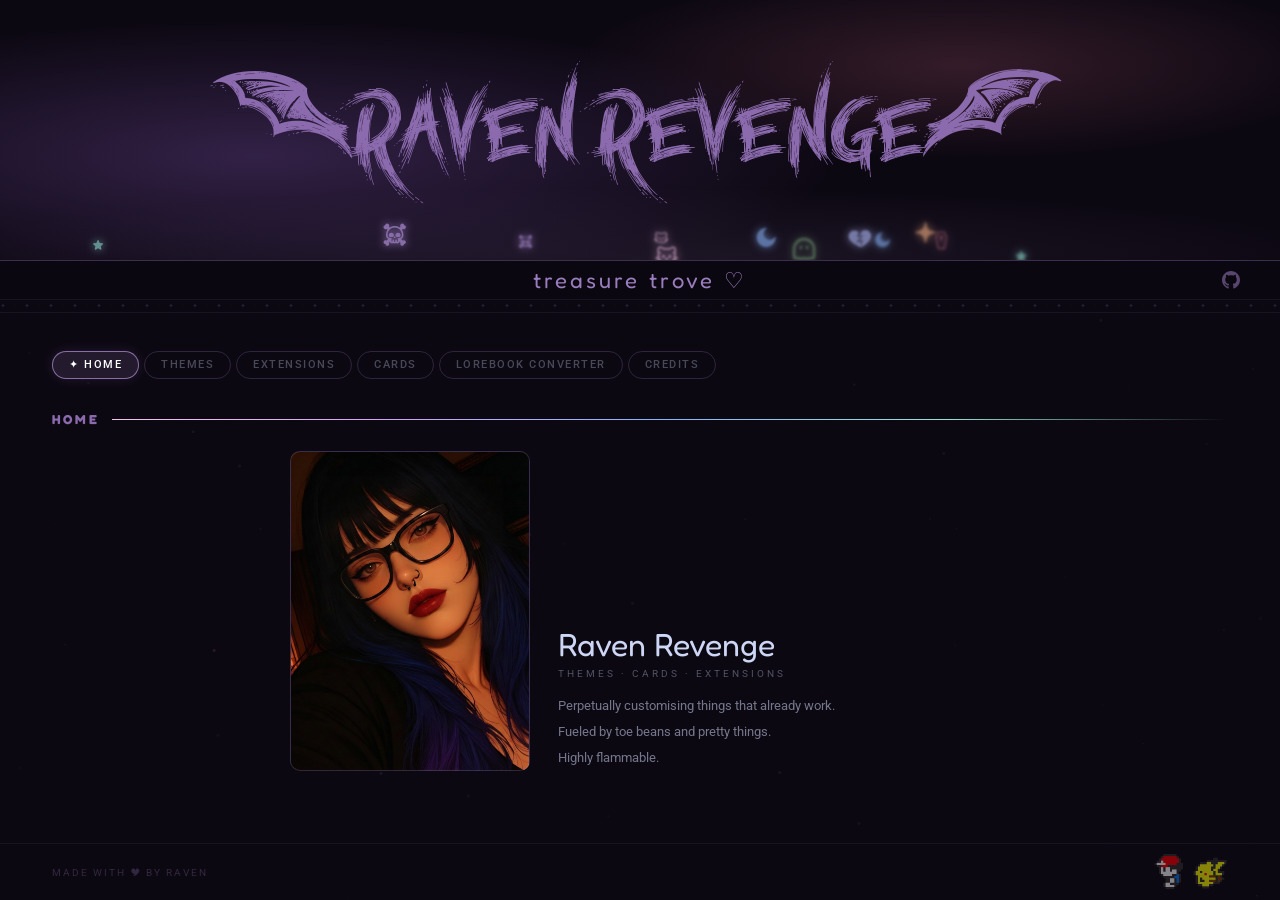
<file: index.html>
<!DOCTYPE html>
<html lang="en">
<head>
<meta charset="UTF-8">
<meta name="viewport" content="width=device-width, initial-scale=1.0">
<title>Raven Revenge</title>
<link href="https://fonts.googleapis.com/css2?family=Roboto:wght@300;400;500&family=Fredoka+One&display=swap" rel="stylesheet">
  <link rel="stylesheet" href="style.css">
</head>
<body>
<canvas id="bgcanvas" aria-hidden="true"></canvas>
<a href="#main-content" class="skip-link">Skip to content</a>
<div class="page">

  <div class="banner">
    <div class="banner-bg"></div>
    <div id="skull-wrap"></div>
    <div class="banner-title" id="banner-title">(Raven Revenge)<div class="vhs-a" id="bt-vhs-a">(Raven Revenge)</div><div class="vhs-b" id="bt-vhs-b">(Raven Revenge)</div></div>
  </div>

  <div class="namebar">
    <div class="name-title">treasure trove ♡</div>
    <div class="name-socials">
      <a href="https://github.com/ravenrevenge" target="_blank" title="GitHub" aria-label="GitHub">
        <svg xmlns="http://www.w3.org/2000/svg" width="18" height="18" viewBox="0 0 24 24" fill="currentColor"><path d="M12 0c-6.626 0-12 5.373-12 12 0 5.302 3.438 9.8 8.207 11.387.599.111.793-.261.793-.577v-2.234c-3.338.726-4.033-1.416-4.033-1.416-.546-1.387-1.333-1.756-1.333-1.756-1.089-.745.083-.729.083-.729 1.205.084 1.839 1.237 1.839 1.237 1.07 1.834 2.807 1.304 3.492.997.107-.775.418-1.305.762-1.604-2.665-.305-5.467-1.334-5.467-5.931 0-1.311.469-2.381 1.236-3.221-.124-.303-.535-1.524.117-3.176 0 0 1.008-.322 3.301 1.23.957-.266 1.983-.399 3.003-.404 1.02.005 2.047.138 3.006.404 2.291-1.552 3.297-1.23 3.297-1.23.653 1.653.242 2.874.118 3.176.77.84 1.235 1.911 1.235 3.221 0 4.609-2.807 5.624-5.479 5.921.43.372.823 1.102.823 2.222v3.293c0 .319.192.694.801.576 4.765-1.589 8.199-6.086 8.199-11.386 0-6.627-5.373-12-12-12z"/></svg>
      </a>
    </div>
  </div>

  <div class="dots"></div>

  <main id="main-content">
    <div class="tabs">
      <button class="tab-btn active" onclick="go('home',this)" aria-current="page">✦ Home</button>
      <button class="tab-btn" onclick="go('themes',this)">Themes</button>
      <button class="tab-btn" onclick="go('extensions',this)">Extensions</button>
      <button class="tab-btn" onclick="go('cards',this)">Cards</button>
      <button class="tab-btn" onclick="go('lorebook',this)">Lorebook Converter</button>
      <button class="tab-btn" onclick="go('credits',this)">Credits</button>
    </div>
    <select class="tab-select" onchange="goSelect(this)" aria-label="Navigation">
      <option value="home">✦ Home</option>
      <option value="themes">Themes</option>
      <option value="extensions">Extensions</option>
      <option value="cards">Cards</option>
      <option value="lorebook">Lorebook Converter</option>
      <option value="credits">Credits</option>
    </select>

    <!-- HOME -->
    <div class="tab-panel active" id="p-home">
      <div class="sh"><h2>home</h2><div class="sh-line"></div></div>
      <div class="home-wrap">
        <div class="home-avatar-ph"></div>
        <div>
          <div class="home-name">Raven Revenge</div>
          <div class="home-sub">themes · cards · extensions</div>
          <div class="home-body">
            Perpetually customising things that already work.<br>
            Fueled by toe beans and pretty things.<br>
            Highly flammable.
          </div>
        </div>
      </div>
    </div>

    <!-- THEMES -->
    <div class="tab-panel" id="p-themes">
      <div class="sh"><h2>themes</h2><div class="sh-line"></div></div>
      <div class="gallery">
        <div class="gc-wrap">
          <div class="gc">
            <div class="gc-img-wrap"><img class="gc-img" src="assets/screenshots/purple-clouds.png" alt="Purple Clouds theme screenshot" onerror="this.parentElement.innerHTML='<div class=gc-empty>🌸</div>'" alt="Purple Clouds"></div>
            <div class="gc-body">
              <div class="gc-name">Purple Clouds</div>
              <div class="gc-desc">Inspired by Sailor Moon and purple tones.</div>
              <div class="gc-foot"><a class="gc-link" href="https://github.com/ravenrevenge/SillyTavern-PurpleCloudsTheme" target="_blank">github ↗</a></div>
            </div>
          </div>
        </div>
        <div class="gc-wrap">
          <div class="gc">
            <div class="gc-img-wrap"><img class="gc-img" src="assets/screenshots/catppuccin-nights.png" alt="Catppuccin Nights theme screenshot" onerror="this.parentElement.innerHTML='<div class=gc-empty>🌙</div>'" alt="Catppuccin Nights"></div>
            <div class="gc-body">
              <div class="gc-name">Catppuccin Nights</div>
              <div class="gc-desc">Dark theme based on Catppuccin Mocha colours.</div>
              <div class="gc-foot"><a class="gc-link" href="https://github.com/ravenrevenge/SillyTavern-CatppuccinNightsTheme" target="_blank">github ↗</a></div>
            </div>
          </div>
        </div>
        <div class="gc-wrap">
          <div class="gc">
            <div class="gc-img-wrap"><img class="gc-img" src="assets/screenshots/bloody-valentine.png" alt="Bloody Valentine theme screenshot" onerror="this.parentElement.innerHTML='<div class=gc-empty>🩸</div>'" alt="Bloody Valentine"></div>
            <div class="gc-body">
              <div class="gc-name">Bloody Valentine</div>
              <div class="gc-desc">Goth theme based on burgundy and deep purple colours.</div>
              <div class="gc-foot"><a class="gc-link" href="https://github.com/ravenrevenge/SillyTavern-BloodyValentineTheme" target="_blank">github ↗</a></div>
            </div>
          </div>
        </div>
      </div>
    </div>

    <!-- EXTENSIONS -->
    <div class="tab-panel" id="p-extensions">
      <div class="sh"><h2>extensions</h2><div class="sh-line"></div></div>
      <div class="gallery">
        <div class="gc-wrap">
          <div class="gc">
            <div class="gc-img-wrap"><img class="gc-img" src="assets/screenshots/avatar-banner.png" alt="Avatar Banner extension screenshot" onerror="this.parentElement.innerHTML='<div class=gc-empty>🖼</div>'" alt="Avatar Banner"></div>
            <div class="gc-body">
              <div class="gc-name">Avatar Banner</div>
              <div class="gc-desc">Add custom banner images to character avatars in chat.</div>
              <div class="gc-foot"><a class="gc-link" href="https://github.com/ravenrevenge/SillyTavern-AvatarBanner" target="_blank">github ↗</a></div>
            </div>
          </div>
        </div>
        <div class="gc-wrap">
          <div class="gc">
            <div class="gc-img-wrap"><img class="gc-img" src="assets/screenshots/chat-recap.png" alt="Chat Recap extension screenshot" onerror="this.parentElement.innerHTML='<div class=gc-empty>🖼</div>'" alt="Chat Recap"></div>
            <div class="gc-body">
              <div class="gc-name">Chat Recap</div>
              <div class="gc-desc">Shows a 'Where you left off' recap popup when you return to a chat after being away.</div>
              <div class="gc-foot"><a class="gc-link" href="https://github.com/ravenrevenge/SillyTavern-ChatRecap" target="_blank">github ↗</a></div>
            </div>
          </div>
        </div>
      </div>
    </div>

    <!-- CARDS -->
    <div class="tab-panel" id="p-cards">
      <div class="sh"><h2>Cards</h2><div class="sh-line"></div></div>
      <div class="soon"><span>💀</span>coming soon.</div>
    </div>

    <!-- LOREBOOK CONVERTER -->
    <div class="tab-panel" id="p-lorebook">
      <div class="sh"><h2>Lorebook Converter</h2><div class="sh-line"></div></div>
      <div class="lorebook-body">
        <div class="lorebook">
          <div class="title">Lorebook Converter</div>
          <div class="subtitle">JanitorAI → SillyTavern Format</div>
          <div class="tag">v1.0 · ST Compatible</div>
        </div>

      <div class="container">
        <div class="card-lorebook">
          <div class="card-label-lorebook"><span class="step">01</span> Paste your JSON</div>
          <textarea
            class="paste-area"
            id="pasteArea"
            placeholder='Paste your JanitorAI lorebook JSON here...&#10;&#10;Expected format: [ { "key": [...], "content": "...", ... }, ... ]'
            spellcheck="false"
          ></textarea>
          <div class="paste-footer">
            <div class="entry-count"><span id="entryCountNum">0</span> entries detected</div>
            <button class="clear-btn" id="clearBtn">Clear</button>
          </div>
        </div>

        <div class="card-lorebook">
          <div class="card-label-lorebook"><span class="step">02</span> Options</div>
          <div class="options-grid">
            <div class="option active" data-opt="matchWholeWords">
              <div class="option-check"></div>
              <div>
                <div class="option-text">Match Whole Words</div>
                <div class="option-desc">Only trigger on exact words, not partial matches</div>
              </div>
            </div>
            <div class="option active" data-opt="preserveDisabled">
              <div class="option-check"></div>
              <div>
                <div class="option-text">Preserve Disabled</div>
                <div class="option-desc">Include entries that were turned off in JanitorAI</div>
              </div>
            </div>
            <div class="option active" data-opt="autoSelective">
              <div class="option-check"></div>
              <div>
                <div class="option-text">Auto Selective</div>
                <div class="option-desc">Require both primary and secondary keys to trigger</div>
              </div>
            </div>
            <div class="option active" data-opt="useProbability">
              <div class="option-check"></div>
              <div>
                <div class="option-text">Use Probability</div>
                <div class="option-desc">Respect each entry's probability setting</div>
              </div>
            </div>
          </div>
        </div>
        <div class="card-lorebook">
          <div class="card-label-lorebook"><span class="step">03</span> Export</div>
          <div class="filename-row">
            <span class="filename-label">filename</span>
            <input class="filename-input" id="filenameInput" type="text" value="lorebook_sillytavern" spellcheck="false">
            <span class="filename-ext">.json</span>
          </div>
          <button class="convert-btn" id="convertBtn" disabled>Convert &amp; Download</button>
          <div class="log" id="log"></div>
          <button class="download-btn" id="downloadBtn">⬇ Download Again</button>
        </div>
      </div>
      <div class="footer">Lorebook Converter · JanitorAI → SillyTavern · paste JSON to begin</div>
      <script src="converter.js"></script>
      </div>
    </div>

    <!-- CREDITS -->
    <div class="tab-panel" id="p-credits">
      <div class="sh"><h2>credits</h2><div class="sh-line"></div></div>
      <div class="home-wrap">
        <ul class="home-body">
          <li>Font Nightcode from Dafont</li>
          
        </ul>
      </div>
    </div>

  </main>

  <footer>
    <span class="foot-t">made with 🎔 by Raven</span>
    <div class="foot-gif"><img src="assets/src/pkmn.gif" onerror="this.style.display='none'" alt=""></div>
  </footer>

</div>
  <script src="script.js"></script>
</body>
</html>
</file>
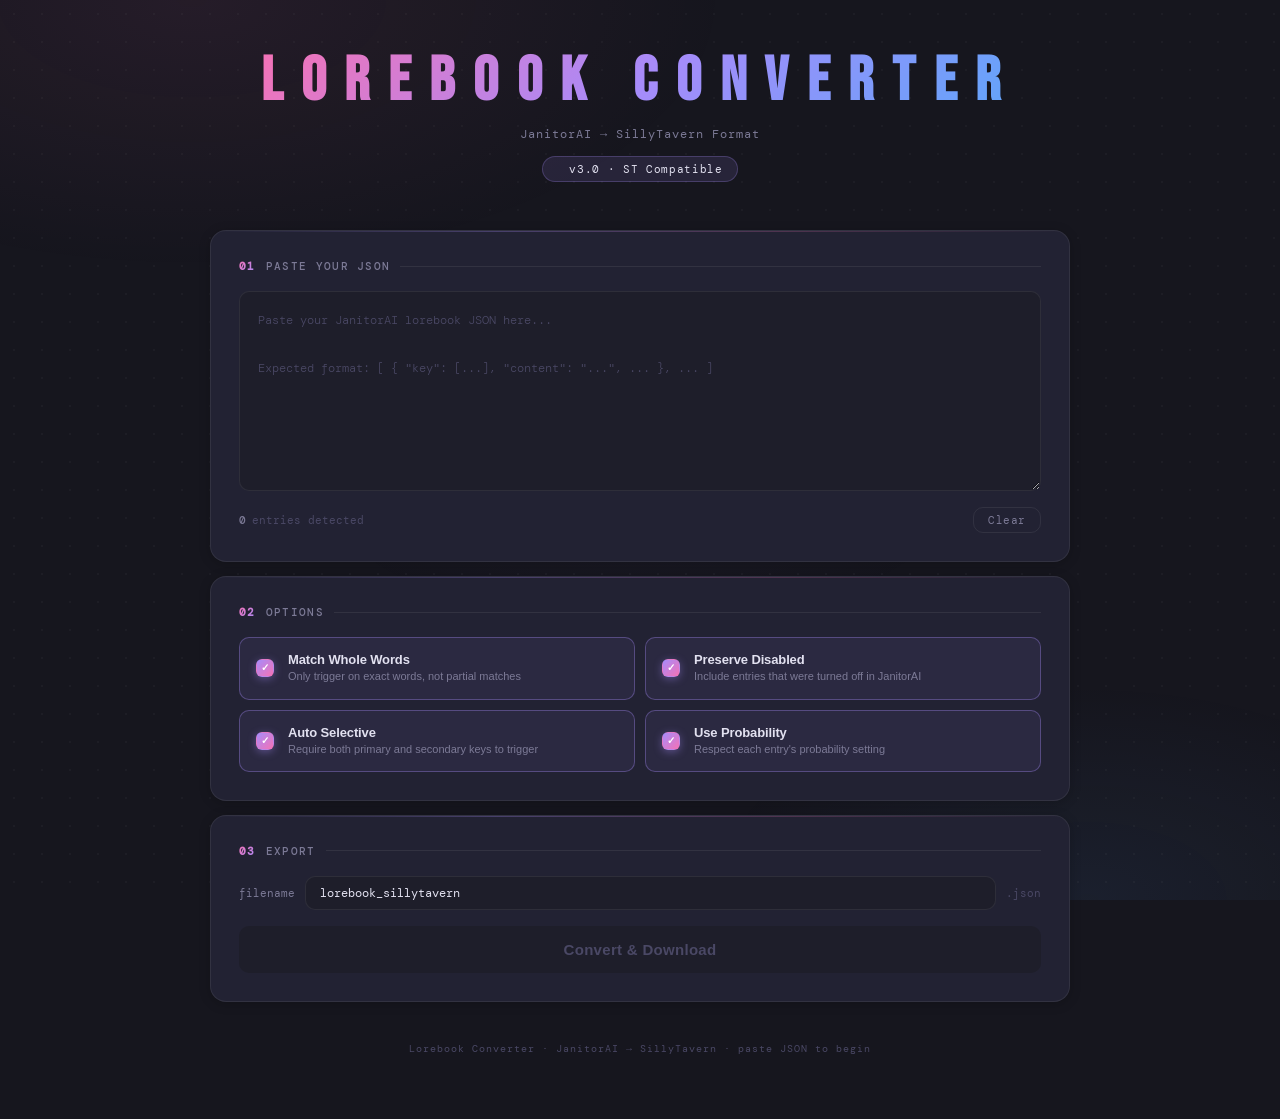
<file: lorebook-converter/index.html>
<!DOCTYPE html>
<html lang="en">
<head>
<meta charset="UTF-8">
<meta name="viewport" content="width=device-width, initial-scale=1.0">
<title>Lorebook Converter</title>
<link rel="stylesheet" href="style.css">
</head>
<body>

<header>
  <div class="title">Lorebook Converter</div>
  <div class="subtitle">JanitorAI → SillyTavern Format</div>
  <div class="tag">v3.0 · ST Compatible</div>
</header>

<div class="container">

  <div class="card">
    <div class="card-label"><span class="step">01</span> Paste your JSON</div>
    <textarea
      class="paste-area"
      id="pasteArea"
      placeholder='Paste your JanitorAI lorebook JSON here...&#10;&#10;Expected format: [ { "key": [...], "content": "...", ... }, ... ]'
      spellcheck="false"
    ></textarea>
    <div class="paste-footer">
      <div class="entry-count"><span id="entryCountNum">0</span> entries detected</div>
      <button class="clear-btn" id="clearBtn">Clear</button>
    </div>
  </div>

  <div class="card">
    <div class="card-label"><span class="step">02</span> Options</div>
    <div class="options-grid">
      <div class="option active" data-opt="matchWholeWords">
        <div class="option-check"></div>
        <div>
          <div class="option-text">Match Whole Words</div>
          <div class="option-desc">Only trigger on exact words, not partial matches</div>
        </div>
      </div>
      <div class="option active" data-opt="preserveDisabled">
        <div class="option-check"></div>
        <div>
          <div class="option-text">Preserve Disabled</div>
          <div class="option-desc">Include entries that were turned off in JanitorAI</div>
        </div>
      </div>
      <div class="option active" data-opt="autoSelective">
        <div class="option-check"></div>
        <div>
          <div class="option-text">Auto Selective</div>
          <div class="option-desc">Require both primary and secondary keys to trigger</div>
        </div>
      </div>
      <div class="option active" data-opt="useProbability">
        <div class="option-check"></div>
        <div>
          <div class="option-text">Use Probability</div>
          <div class="option-desc">Respect each entry's probability setting</div>
        </div>
      </div>
    </div>
  </div>

  <div class="card">
    <div class="card-label"><span class="step">03</span> Export</div>
    <div class="filename-row">
      <span class="filename-label">filename</span>
      <input class="filename-input" id="filenameInput" type="text" value="lorebook_sillytavern" spellcheck="false">
      <span class="filename-ext">.json</span>
    </div>
    <button class="convert-btn" id="convertBtn" disabled>Convert &amp; Download</button>
    <div class="log" id="log"></div>
    <button class="download-btn" id="downloadBtn">⬇ Download Again</button>
  </div>

</div>

<div class="footer">Lorebook Converter · JanitorAI → SillyTavern · paste JSON to begin</div>

<script src="converter.js"></script>
</body>
</html>
</file>
<file: style.css>
.skip-link{position:absolute;top:-100%;left:0;padding:8px 16px;background:var(--mauve);color:#0c0812;font-size:14px;z-index:9999;border-radius:0 0 8px 0;}
.skip-link:focus{top:0;}

@import url('https://fonts.googleapis.com/css2?family=Bebas+Neue&Nunito:wght@300;400;500;600;700&family=DM+Mono:wght@300;400;500&display=swap');

@font-face {
  font-family: 'Nightcore';
  src: url('assets/src/Nightcore.ttf') format('truetype');
}
@property --a { syntax: '<angle>'; initial-value: 0deg; inherits: false; }
*,*::before,*::after{box-sizing:border-box;margin:0;padding:0}
img{display:block;max-width:100%}
a{color:inherit;text-decoration:none}
button{cursor:pointer;background:none;border:none;font:inherit;color:inherit}

:root{
  --bg:#0c0812;--bg2:#130f1e;--bg3:#1a1428;
  --mauve:#cba6f7;
  --teal:#94e2d5;
  --text:#cdd6f4;
}

html,body{min-height:100%;background:var(--bg);cursor:url("data:image/svg+xml,%3Csvg xmlns='http://www.w3.org/2000/svg' width='20' height='20' viewBox='0 0 20 20'%3E%3Ccircle cx='10' cy='10' r='4' fill='%23cba6f7' opacity='.7'/%3E%3C/svg%3E") 10 10, crosshair;}
body{font-family:'Roboto',sans-serif;color:var(--text);overflow-x:hidden;}

@keyframes border-spin{to{--a:360deg}}
@keyframes bgpulse{from{opacity:.6}to{opacity:1}}
@keyframes panelin{from{opacity:0;transform:translateY(6px)}to{opacity:1;transform:translateY(0)}}


@keyframes tab-bounce{0%,100%{transform:scale(1)}40%{transform:scale(.94)}70%{transform:scale(1.04)}}
@keyframes skullfloat{0%{transform:translateY(0) rotate(-8deg);opacity:0}10%{opacity:.7}90%{opacity:.5}100%{transform:translateY(-90px) rotate(8deg);opacity:0}}

#bgcanvas{position:fixed;inset:0;z-index:0;pointer-events:none;}
.page{position:relative;z-index:1;display:flex;flex-direction:column;min-height:100vh;}

/* BANNER */
.banner{
  position:relative;width:100%;height:clamp(160px,22vw,260px);
  overflow:hidden;background:var(--bg);flex-shrink:0;
  display:flex;align-items:center;justify-content:center;
}
.banner-bg{
  position:absolute;inset:0;
  background:
    radial-gradient(ellipse 70% 80% at 20% 60%, rgba(122,79,168,0.35) 0%, transparent 65%),
    radial-gradient(ellipse 50% 60% at 75% 25%, rgba(196,96,122,0.22) 0%, transparent 60%),
    radial-gradient(ellipse 80% 40% at 50% 100%, rgba(180,143,216,0.1) 0%, transparent 70%);
  animation:bgpulse 8s ease-in-out infinite alternate;
}
#skull-wrap{position:absolute;inset:0;pointer-events:none;overflow:hidden;}
.banner-title{
  position:relative;z-index:2;
  font-family:'Nightcore',sans-serif;
  font-size:clamp(2.8rem,10vw,6rem);
  color:#8b6aad;
  pointer-events:none;
  letter-spacing:2px;
}
.banner-title .vhs-a,
.banner-title .vhs-b{
  position:absolute;inset:0;
  font-family:'Nightcore',sans-serif;
  font-size:inherit;letter-spacing:2px;
  pointer-events:none;
  opacity:0;
  text-align:center;
}
.banner-title .vhs-a{color:#cba6f7;}
.banner-title .vhs-b{color:#94e2d5;}
@keyframes vhs-a{
  0%  {opacity:1;clip-path:polygon(0 15%,100% 15%,100% 38%,0 38%);transform:translateX(-7px)}
  33% {opacity:1;clip-path:polygon(0 62%,100% 62%,100% 82%,0 82%);transform:translateX(5px)}
  66% {opacity:1;clip-path:polygon(0 30%,100% 30%,100% 50%,0 50%);transform:translateX(-4px)}
  100%{opacity:0;clip-path:polygon(0 0,100% 0,100% 100%,0 100%);transform:translate(0)}
}
@keyframes vhs-b{
  0%  {opacity:1;clip-path:polygon(0 38%,100% 38%,100% 62%,0 62%);transform:translateX(7px)}
  33% {opacity:1;clip-path:polygon(0 10%,100% 10%,100% 28%,0 28%);transform:translateX(-5px)}
  66% {opacity:1;clip-path:polygon(0 55%,100% 55%,100% 75%,0 75%);transform:translateX(4px)}
  100%{opacity:0;clip-path:polygon(0 0,100% 0,100% 100%,0 100%);transform:translate(0)}
}
.banner-title .vhs-a.go{animation:vhs-a 0.7s ease-out forwards;}
.banner-title .vhs-b.go{animation:vhs-b 0.7s ease-out forwards;}

/* NAMEBAR */
.namebar{
  display:flex;
  align-items:center;
  padding:10px clamp(14px,4vw,40px);
  background:rgba(12,8,18,.98);
  border-top:1px solid rgba(203,166,247,.25);
  border-bottom:1px solid rgba(203,166,247,.08);
  flex-shrink:0;
  position:relative;
}
.name-title{
  position:absolute;
  left:50%;
  transform:translateX(-50%);
  font-family:'Fredoka One',cursive;
  font-size:clamp(1rem,2.5vw,1.375rem);
  letter-spacing:3px;
  color:rgba(203,166,247,.75);
  white-space:nowrap;
}

.name-socials{
  display:flex;
  gap:14px;
  align-items:center;
  margin-left:auto;
}

.name-socials a{
  color:rgba(203,166,247,.4);
  display:flex;
  align-items:center;
  transition:color .18s;
}

.name-socials a:hover{
  color:var(--mauve);
}

/* DOTS */
.dots{
  height:13px;
  background:var(--bg);
  border-bottom:1px solid rgba(203,166,247,.07);
  overflow:hidden;
  position:relative;
  flex-shrink:0;
}

.dots::after{
  content:'✦ · ✦ · ✦ · ✦ · ✦ · ✦ · ✦ · ✦ · ✦ · ✦ · ✦ · ✦ · ✦ · ✦ · ✦ · ✦ · ✦ · ✦ · ✦ · ✦ · ✦ · ✦ · ✦ · ✦ · ✦ · ✦ · ✦ · ✦ · ✦ · ✦ · ✦ · ✦ · ✦ · ✦ · ✦ · ✦ · ✦ · ✦ · ✦ · ✦ · ✦ · ✦ · ✦ · ✦ · ✦ · ✦ · ✦ · ✦ · ✦ · ✦ · ✦ · ✦ · ✦ · ✦ · ✦ · ✦ · ✦ · ✦ · ✦ · ✦ · ✦ · ✦ · ✦ · ✦ · ✦ · ✦ · ✦ ·';
  position:absolute;
  top:50%;
  left:0;
  transform:translateY(-50%);
  font-size:7px;
  letter-spacing:3px;
  color:rgba(203,166,247,.14);
  white-space:nowrap;
}

/* MAIN */
main{
  flex:1;
  padding:clamp(20px,3vw,40px) clamp(16px,5vw,52px);
}

/* TABS */
.tabs{
  display:flex;
  gap:5px;
  flex-wrap:wrap;
  margin-bottom:clamp(18px,3vw,32px);
}

.tab-select{
  display:none;
  width:100%;
  margin-bottom:clamp(18px,3vw,32px);
  appearance:none;
  -webkit-appearance:none;
  font-family:'Roboto',sans-serif;
  font-size:11px;
  font-weight:500;
  letter-spacing:1.5px;
  text-transform:uppercase;
  padding:8px 36px 8px 16px;
  border:1px solid rgba(203,166,247,0.6);
  border-radius:20px;
  color:#fff;
  background:rgba(203,166,247,0.12) url("data:image/svg+xml,%3Csvg xmlns='http://www.w3.org/2000/svg' width='12' height='12' viewBox='0 0 24 24'%3E%3Cpath fill='%23cba6f7' d='M7 10l5 5 5-5z'/%3E%3C/svg%3E") no-repeat right 12px center;
  cursor:pointer;
  box-shadow:0 0 12px rgba(203,166,247,0.12);
}

@media(max-width:540px){
  .tabs{
    display:none;
  }

  .tab-select{
    display:block;
  }
}

.tab-btn{
  font-family:'Roboto',sans-serif;
  font-size:11px;
  font-weight:500;
  letter-spacing:1.5px;
  text-transform:uppercase;
  padding:6px 16px 7px;
  border:1px solid rgba(203,166,247,.18);
  border-radius:20px;
  color:rgba(186,194,222,.35);
  transition:color .2s,border-color .2s,background .2s,box-shadow .2s;
}

.tab-btn:hover{
  color:rgba(203,166,247,.8);
  border-color:rgba(203,166,247,.4);
}

.tab-btn.active{
  color:#fff;
  border-color:rgba(203,166,247,.6);
  background:rgba(203,166,247,.12);
  box-shadow:0 0 12px rgba(203,166,247,.12);
}

.tab-btn.bounce{
  animation:tab-bounce .35s ease;
}

/* PANELS */
.tab-panel{
  display:none;
}

.tab-panel.active{
  display:block;
  animation:panelin .3s ease;
}

/* SECTION HEADING */
.sh{
  display:flex;
  align-items:center;
  gap:12px;
  margin-bottom:clamp(14px,2.5vw,24px);
}

.sh h2{
  font-family:'Fredoka One',cursive;font-size:13px;letter-spacing:3px;text-transform:uppercase;
  color:#8b6aad;white-space:nowrap;
}
.sh-line{flex:1;height:1px;background:linear-gradient(90deg,#f5c2e7,#cba6f7,#89b4fa,#94e2d5,rgba(148,226,213,0));}

/* GALLERY */
.gallery{
  display:grid;
  grid-template-columns:repeat(auto-fill,minmax(clamp(180px,28%,260px),1fr));
  gap:clamp(10px,1.8vw,18px);
  margin-bottom:clamp(24px,4vw,40px);
  align-items:start;
}

/* CARD WRAPPER — holds the rainbow border */
.gc-wrap{
  position:relative;border-radius:14px;padding:0;
  background:transparent;
  transition:transform .25s,box-shadow .25s;
  cursor:pointer;
  isolation:isolate;
  height:100%;
}
.gc-wrap::before{
  content:'';position:absolute;inset:-2px;border-radius:16px;
  background:conic-gradient(from var(--a),#f5c2e7,#cba6f7,#89b4fa,#94e2d5,#a6e3a1,#f9e2af,#fab387,#f38ba8,#f5c2e7);
  opacity:0;transition:opacity .3s;
  animation:border-spin 5s linear infinite;
  z-index:-1;
}
.gc-wrap:hover{transform:translateY(-5px);box-shadow:0 12px 36px rgba(203,166,247,.15);}
.gc-wrap:hover::before{opacity:1;}

/* CARD INNER — clips content cleanly */
.gc{
  border-radius:14px;overflow:hidden;
  background:var(--bg2);
  position:relative;
  height:100%;
  display:flex;flex-direction:column;
}

.gc-img-wrap{width:100%;aspect-ratio:16/9;overflow:hidden;background:var(--bg3);}
.gc-img{width:100%;height:100%;object-fit:cover;display:block;filter:saturate(.85);transition:filter .35s,transform .4s;}
.gc-wrap:hover .gc-img{filter:saturate(1.1) brightness(1.05);transform:scale(1.04);}
.gc-empty{
  width:100%;aspect-ratio:16/9;
  background:linear-gradient(135deg,var(--bg3),var(--bg2));
  display:flex;align-items:center;justify-content:center;
  font-size:36px;opacity:.4;transition:opacity .3s;
}
.gc-wrap:hover .gc-empty{opacity:.6;}

.gc-body{padding:12px 14px 12px;flex:1;display:flex;flex-direction:column;}
.gc-name{font-family:'Fredoka One',cursive;font-size:16px;color:#ede0f8;margin-bottom:4px;}
.gc-desc{font-size:12px;line-height:1.7;color:rgba(186,194,222,.55);margin-bottom:10px;}
.gc-foot{display:flex;align-items:center;justify-content:flex-end;margin-top:auto;}
.gc-link{
  font-size:10px;letter-spacing:1.5px;text-transform:uppercase;
  padding:4px 12px;border-radius:10px;
  border:1px solid rgba(245,194,231,.3);color:rgba(245,194,231,.6);
  transition:all .2s;display:inline-block;
  position:static;
}
.gc-link::before{
  content:"";
  position:absolute;
  inset:0;
  z-index:1;
}
.gc-wrap:hover .gc-link{color:#1e1e2e;background:linear-gradient(135deg,#f5c2e7,#b4befe);border-color:transparent;}

/* HOME */
.home-wrap{
  display:grid;
  grid-template-columns:240px 1fr;
  gap:28px;
  align-items: end;
  max-width:700px;
  margin:0 auto;
}

.home-avatar-ph{
  width:100%;
  aspect-ratio:3/4;
  background:var(--bg2);
  background-image: url("assets/src/avatar.png");
  background-size: cover;
  background-position: center;
  background-repeat: no-repeat;
  border:1px solid rgba(203,166,247,.2);
  border-radius:10px;
  display:flex;
  align-items:center;
  justify-content:center;
  font-size:9px;
  letter-spacing:2px;
  text-transform:uppercase;
  color:rgba(203,166,247,.2);
}
.home-name{
  font-family:'Fredoka One', cursive;
  font-size:clamp(1.375rem,3vw,2rem);
  color:var(--text);
  margin-bottom:4px;
}

.home-sub{
  font-size:10px;
  letter-spacing:3px;
  text-transform:uppercase;
  color:rgba(186,194,222,.4);
  margin-bottom:14px;
}

.home-body{
  font-size:13px;
  line-height:2;
  color:rgba(186,194,222,.6);
}

@media(max-width:600px){
  .home-wrap{
    grid-template-columns:1fr;
    gap:16px;
  }
  .home-avatar-ph{
    width:100%;
    aspect-ratio:16/7;
    background-position: 0 -110px;
  }
}

/* COMING SOON */
.soon{padding:60px 0;text-align:center;font-family:'Fredoka One',cursive;font-size:20px;color:rgba(203,166,247,.2);letter-spacing:3px;}
.soon span{display:block;font-size:34px;margin-bottom:12px;}

/* FOOTER */
footer{
  padding:10px clamp(16px,5vw,52px);
  border-top:1px solid rgba(203,166,247,.07);
  display:flex;align-items:center;justify-content:space-between;gap:10px;flex-shrink:0;
}
.foot-t{font-size:10px;letter-spacing:2px;text-transform:uppercase;color:rgba(203,166,247,.2);}
.foot-t a{color:rgba(203,166,247,.4);transition:color .2s;}
.foot-t a:hover{color:var(--mauve);}
.foot-gif img{height:36px;width:auto;opacity:.5;}

::-webkit-scrollbar{width:6px;}
::-webkit-scrollbar-track{background:var(--bg);}
::-webkit-scrollbar-thumb{background:rgba(203,166,247,.2);border-radius:3px;}
::-webkit-scrollbar-thumb:hover{background:rgba(203,166,247,.4);}

@media(max-width:540px){.gallery{grid-template-columns:1fr;}}
@media(max-width:360px){.gallery{grid-template-columns:1fr;}}


/* LOREBOOK CONVERTER */

:root {
  --surfaceLorebook: #1e1e2a;
  --cardLorebook: #222233;
  --card-hoverLorebook: #272738;
  --borderLorebook: rgba(255,255,255,0.07);
  --border-activeLorebook: rgba(255,255,255,0.15);

  --grad-start: #f472b6;
  --grad-mid: #a78bfa;
  --grad-end: #60a5fa;

  --accent: #a78bfa;
  --accent-glow: rgba(167,139,250,0.25);
  --success: #34d399;
  --success-glow: rgba(52,211,153,0.2);
  --error: #f87171;

  --textLorebook: #e2e1f0;
  --text-muted: #7c7a96;
  --text-dim: #4a4865;

  --fontLorebook: 'Nunito', sans-serif;
  --mono: 'DM Mono', monospace;
  --title: 'Bebas Neue', sans-serif;

  --radius: 16px;
  --radius-sm: 10px;
  --shadow-card: 0 2px 12px rgba(0,0,0,0.2);
}

* { box-sizing: border-box; margin: 0; padding: 0; }

.lorebook-body {
  color: var(--textLorebook);
  font-family: var(--fontLorebook);
  min-height: 100vh;
  display: flex;
  flex-direction: column;
  align-items: center;
  padding: 48px 20px 64px;
  position: relative;
  overflow-x: hidden;
}

/* ── Header ── */
.lorebook {
  text-align: center;
  margin-bottom: 48px;
  position: relative;
  animation: fadeUp 0.6s ease both;
}

.title {
  font-family: var(--title);
  font-size: clamp(32px, 5vw, 62px);
  font-weight: 700;
  letter-spacing: 0.2em;
  background: linear-gradient(135deg, var(--grad-start), var(--grad-mid), var(--grad-end));
  -webkit-background-clip: text;
  -webkit-text-fill-color: transparent;
  background-clip: text;
  line-height: 1.1;
}

.subtitle {
  font-family: var(--mono);
  font-size: 12px;
  color: var(--text-muted);
  margin-top: 10px;
  letter-spacing: 0.08em;
}

.tag {
  display: inline-flex;
  align-items: center;
  gap: 6px;
  margin-top: 14px;
  padding: 5px 14px;
  border-radius: 999px;
  background: rgba(167,139,250,0.12);
  border: 1px solid rgba(167,139,250,0.25);
  color: var(--accent);
  font-family: var(--mono);
  font-size: 11px;
  letter-spacing: 0.06em;
}

.tag::before {
  content: '';
  width: 6px;
  height: 6px;
  border-radius: 50%;
  background: var(--accent);
  box-shadow: 0 0 6px var(--accent);
  animation: pulse 2s ease infinite;
}

/* ── Layout ── */
.container {
  width: 100%;
  max-width: 860px;
  position: relative;
  z-index: 1;
  display: flex;
  flex-direction: column;
  gap: 14px;
}

/* ── Cards ── */
.card-lorebook {
  background: var(--cardLorebook);
  border: 1px solid var(--borderLorebook);
  border-radius: var(--radius);
  padding: 28px;
  box-shadow: var(--shadow-card);
  position: relative;
  overflow: hidden;
  animation: fadeUp 0.6s ease both;
}

.card-lorebook:nth-child(2) { animation-delay: 0.1s; }
.card-lorebook:nth-child(3) { animation-delay: 0.2s; }

.card::before {
  content: '';
  position: absolute;
  top: 0; left: 0; right: 0;
  height: 1px;
  background: linear-gradient(90deg, transparent, rgba(167,139,250,0.4), rgba(244,114,182,0.3), transparent);
  opacity: 0.7;
}

.card-label-lorebook {
  font-family: var(--mono);
  font-size: 11px;
  font-weight: 500;
  color: var(--text-muted);
  letter-spacing: 0.12em;
  text-transform: uppercase;
  margin-bottom: 18px;
  display: flex;
  align-items: center;
  gap: 10px;
}

.card-label-lorebook .step {
  background: linear-gradient(135deg, var(--grad-start), var(--grad-mid));
  -webkit-background-clip: text;
  -webkit-text-fill-color: transparent;
  background-clip: text;
  font-weight: 700;
}

.card-label-lorebook::after {
  content: '';
  flex: 1;
  height: 1px;
  background: var(--borderLorebook);
}

/* ── Paste Area ── */
.paste-area {
  width: 100%;
  min-height: 200px;
  background: var(--surfaceLorebook);
  border: 1px solid var(--borderLorebook);
  border-radius: var(--radius-sm);
  color: var(--textLorebook);
  font-family: var(--mono);
  font-size: 12px;
  font-weight: 300;
  line-height: 1.7;
  padding: 16px 18px;
  resize: vertical;
  outline: none;
  transition: border-color 0.2s, box-shadow 0.2s;
  caret-color: var(--accent);
}

.paste-area::placeholder {
  color: var(--text-dim);
  line-height: 2;
}

.paste-area:focus {
  border-color: rgba(167,139,250,0.4);
  box-shadow: 0 0 0 3px rgba(167,139,250,0.08);
}

.paste-footer {
  display: flex;
  justify-content: space-between;
  align-items: center;
  margin-top: 12px;
}

.entry-count {
  font-family: var(--mono);
  font-size: 11px;
  color: var(--text-dim);
  display: flex;
  align-items: center;
  gap: 6px;
}

.entry-count span {
  color: var(--text-muted);
  font-weight: 500;
  transition: color 0.2s;
}

.clear-btn {
  background: transparent;
  border: 1px solid var(--borderLorebook);
  border-radius: var(--radius-sm);
  color: var(--text-muted);
  font-family: var(--mono);
  font-size: 11px;
  padding: 5px 14px;
  cursor: pointer;
  transition: all 0.15s;
  letter-spacing: 0.05em;
}

.clear-btn:hover {
  border-color: var(--error);
  color: var(--error);
  background: rgba(248,113,113,0.06);
}

/* ── Options Grid ── */
.options-grid {
  display: grid;
  grid-template-columns: 1fr 1fr;
  gap: 10px;
}

@media (max-width: 520px) {
  .options-grid { grid-template-columns: 1fr; }
}

.option {
  display: flex;
  align-items: center;
  gap: 14px;
  padding: 14px 16px;
  background: var(--surfaceLorebook);
  border: 1px solid var(--borderLorebook);
  border-radius: var(--radius-sm);
  cursor: pointer;
  transition: all 0.2s;
  user-select: none;
}

.option:hover {
  border-color: var(--border-active);
  background: var(--card-hoverLorebook);
}

.option.active {
  border-color: rgba(167,139,250,0.35);
  background: rgba(167,139,250,0.07);
}

.option-check {
  width: 18px;
  height: 18px;
  border-radius: 6px;
  border: 1.5px solid var(--text-dim);
  display: flex;
  align-items: center;
  justify-content: center;
  flex-shrink: 0;
  transition: all 0.2s;
}

.option.active .option-check {
  background: linear-gradient(135deg, var(--grad-mid), var(--grad-start));
  border-color: transparent;
  box-shadow: 0 2px 8px rgba(167,139,250,0.4);
}

.option.active .option-check::after {
  content: '✓';
  font-size: 10px;
  color: white;
  font-weight: 700;
  line-height: 1;
}

.option-text {
  font-size: 13px;
  font-weight: 600;
  color: var(--textLorebook);
  letter-spacing: -0.01em;
}

.option-desc {
  font-size: 11px;
  color: var(--text-muted);
  margin-top: 2px;
  font-weight: 400;
  line-height: 1.4;
}

/* ── Output Section ── */
.filename-row {
  display: flex;
  align-items: center;
  gap: 10px;
  margin-bottom: 16px;
}

.filename-label {
  font-family: var(--mono);
  font-size: 11px;
  color: var(--text-muted);
  white-space: nowrap;
}

.filename-input {
  flex: 1;
  background: var(--surfaceLorebook);
  border: 1px solid var(--borderLorebook);
  border-radius: var(--radius-sm);
  color: var(--textLorebook);
  font-family: var(--mono);
  font-size: 12px;
  padding: 8px 14px;
  outline: none;
  transition: border-color 0.2s, box-shadow 0.2s;
}

.filename-input:focus {
  border-color: rgba(167,139,250,0.4);
  box-shadow: 0 0 0 3px rgba(167,139,250,0.08);
}

.filename-ext {
  font-family: var(--mono);
  font-size: 11px;
  color: var(--text-dim);
}

/* ── Convert Button ── */
.convert-btn {
  width: 100%;
  padding: 15px;
  border: none;
  border-radius: var(--radius-sm);
  background: linear-gradient(135deg, var(--grad-start), var(--grad-mid), var(--grad-end));
  background-size: 200% 200%;
  color: white;
  font-family: var(--fontLorebook);
  font-size: 15px;
  font-weight: 700;
  letter-spacing: 0.02em;
  cursor: pointer;
  transition: all 0.3s;
  box-shadow: 0 4px 20px rgba(167,139,250,0.3);
  animation: gradientShift 4s ease infinite;
}

.convert-btn:hover:not(:disabled) {
  transform: translateY(-1px);
  box-shadow: 0 8px 28px rgba(167,139,250,0.45);
}

.convert-btn:active:not(:disabled) {
  transform: translateY(0);
}

.convert-btn:disabled {
  background: var(--surfaceLorebook);
  color: var(--text-dim);
  cursor: not-allowed;
  box-shadow: none;
  animation: none;
}

/* ── Log ── */
.log {
  background: var(--surfaceLorebook);
  border: 1px solid var(--borderLorebook);
  border-radius: var(--radius-sm);
  padding: 14px 16px;
  font-family: var(--mono);
  font-size: 12px;
  line-height: 1.8;
  max-height: 150px;
  overflow-y: auto;
  display: none;
  margin-top: 12px;
}

.log.visible { display: block; }

.log-line {
  display: flex;
  align-items: baseline;
  gap: 10px;
}

.log-line.ok .log-icon { color: var(--success); }
.log-line.err .log-icon { color: var(--error); }
.log-line.info .log-icon { color: var(--accent); }
.log-msg { color: var(--text-muted); }

/* ── Download Button ── */
.download-btn {
  width: 100%;
  padding: 13px;
  background: transparent;
  border: 1px solid rgba(52,211,153,0.4);
  border-radius: var(--radius-sm);
  color: var(--success);
  font-family: var(--fontLorebook);
  font-size: 14px;
  font-weight: 600;
  cursor: pointer;
  transition: all 0.2s;
  display: none;
  margin-top: 10px;
}

.download-btn:hover {
  background: var(--success-glow);
  border-color: var(--success);
  box-shadow: 0 4px 16px var(--success-glow);
  transform: translateY(-1px);
}

.download-btn.visible { display: block; }

/* ── Footer ── */
.footer {
  font-family: var(--mono);
  font-size: 10px;
  color: var(--text-dim);
  text-align: center;
  margin-top: 40px;
  letter-spacing: 0.1em;
  position: relative;
  z-index: 1;
}

/* ── Scrollbar ── */
::-webkit-scrollbar { width: 4px; }
::-webkit-scrollbar-track { background: transparent; }
::-webkit-scrollbar-thumb { background: var(--border-active); border-radius: 2px; }

/* ── Animations ── */
@keyframes fadeUp {
  from { opacity: 0; transform: translateY(16px); }
  to { opacity: 1; transform: translateY(0); }
}

@keyframes pulse {
  0%, 100% { opacity: 1; }
  50% { opacity: 0.4; }
}

@keyframes gradientShift {
  0% { background-position: 0% 50%; }
  50% { background-position: 100% 50%; }
  100% { background-position: 0% 50%; }
}
</file>
<file: lorebook-converter/style.css>
@import url('https://fonts.googleapis.com/css2?family=Bebas+Neue&Nunito:wght@300;400;500;600;700&family=DM+Mono:wght@300;400;500&display=swap');

:root {
  --bg: #16161e;
  --surface: #1e1e2a;
  --card: #222233;
  --card-hover: #272738;
  --border: rgba(255,255,255,0.07);
  --border-active: rgba(255,255,255,0.15);

  --grad-start: #f472b6;
  --grad-mid: #a78bfa;
  --grad-end: #60a5fa;

  --accent: #a78bfa;
  --accent-glow: rgba(167,139,250,0.25);
  --success: #34d399;
  --success-glow: rgba(52,211,153,0.2);
  --error: #f87171;

  --text: #e2e1f0;
  --text-muted: #7c7a96;
  --text-dim: #4a4865;

  --font: 'Nunito', sans-serif;
  --mono: 'DM Mono', monospace;
  --accent: 'Bebas Neue', sans-serif;

  --radius: 16px;
  --radius-sm: 10px;
  --shadow-card: 0 2px 12px rgba(0,0,0,0.2);
}

* { box-sizing: border-box; margin: 0; padding: 0; }

body {
  background: var(--bg);
  color: var(--text);
  font-family: var(--font);
  min-height: 100vh;
  display: flex;
  flex-direction: column;
  align-items: center;
  padding: 48px 20px 64px;
  position: relative;
  overflow-x: hidden;
}

body::before {
  content: '';
  position: fixed;
  inset: 0;
  background:
    radial-gradient(ellipse 70% 50% at 15% 0%, rgba(244,114,182,0.07) 0%, transparent 60%),
    radial-gradient(ellipse 50% 40% at 85% 100%, rgba(96,165,250,0.07) 0%, transparent 60%),
    radial-gradient(ellipse 40% 30% at 50% 50%, rgba(167,139,250,0.04) 0%, transparent 70%);
  pointer-events: none;
  z-index: 0;
}

body::after {
  content: '';
  position: fixed;
  inset: 0;
  background-image: radial-gradient(rgba(255,255,255,0.03) 1px, transparent 1px);
  background-size: 28px 28px;
  pointer-events: none;
  z-index: 0;
}

/* ── Header ── */
header {
  text-align: center;
  margin-bottom: 48px;
  position: relative;
  z-index: 1;
  animation: fadeUp 0.6s ease both;
}

.title {
  font-family: var(--accent);
  font-size: clamp(32px, 5vw, 62px);
  font-weight: 700;
  letter-spacing: 0.3em;
  background: linear-gradient(135deg, var(--grad-start), var(--grad-mid), var(--grad-end));
  -webkit-background-clip: text;
  -webkit-text-fill-color: transparent;
  background-clip: text;
  line-height: 1.1;
}

.subtitle {
  font-family: var(--mono);
  font-size: 12px;
  color: var(--text-muted);
  margin-top: 10px;
  letter-spacing: 0.08em;
}

.tag {
  display: inline-flex;
  align-items: center;
  gap: 6px;
  margin-top: 14px;
  padding: 5px 14px;
  border-radius: 999px;
  background: rgba(167,139,250,0.12);
  border: 1px solid rgba(167,139,250,0.25);
  color: var(--accent);
  font-family: var(--mono);
  font-size: 11px;
  letter-spacing: 0.06em;
}

.tag::before {
  content: '';
  width: 6px;
  height: 6px;
  border-radius: 50%;
  background: var(--accent);
  box-shadow: 0 0 6px var(--accent);
  animation: pulse 2s ease infinite;
}

/* ── Layout ── */
.container {
  width: 100%;
  max-width: 860px;
  position: relative;
  z-index: 1;
  display: flex;
  flex-direction: column;
  gap: 14px;
}

/* ── Cards ── */
.card {
  background: var(--card);
  border: 1px solid var(--border);
  border-radius: var(--radius);
  padding: 28px;
  box-shadow: var(--shadow-card);
  position: relative;
  overflow: hidden;
  animation: fadeUp 0.6s ease both;
}

.card:nth-child(2) { animation-delay: 0.1s; }
.card:nth-child(3) { animation-delay: 0.2s; }

.card::before {
  content: '';
  position: absolute;
  top: 0; left: 0; right: 0;
  height: 1px;
  background: linear-gradient(90deg, transparent, rgba(167,139,250,0.4), rgba(244,114,182,0.3), transparent);
  opacity: 0.7;
}

.card-label {
  font-family: var(--mono);
  font-size: 11px;
  font-weight: 500;
  color: var(--text-muted);
  letter-spacing: 0.12em;
  text-transform: uppercase;
  margin-bottom: 18px;
  display: flex;
  align-items: center;
  gap: 10px;
}

.card-label .step {
  background: linear-gradient(135deg, var(--grad-start), var(--grad-mid));
  -webkit-background-clip: text;
  -webkit-text-fill-color: transparent;
  background-clip: text;
  font-weight: 700;
}

.card-label::after {
  content: '';
  flex: 1;
  height: 1px;
  background: var(--border);
}

/* ── Paste Area ── */
.paste-area {
  width: 100%;
  min-height: 200px;
  background: var(--surface);
  border: 1px solid var(--border);
  border-radius: var(--radius-sm);
  color: var(--text);
  font-family: var(--mono);
  font-size: 12px;
  font-weight: 300;
  line-height: 1.7;
  padding: 16px 18px;
  resize: vertical;
  outline: none;
  transition: border-color 0.2s, box-shadow 0.2s;
  caret-color: var(--accent);
}

.paste-area::placeholder {
  color: var(--text-dim);
  line-height: 2;
}

.paste-area:focus {
  border-color: rgba(167,139,250,0.4);
  box-shadow: 0 0 0 3px rgba(167,139,250,0.08);
}

.paste-footer {
  display: flex;
  justify-content: space-between;
  align-items: center;
  margin-top: 12px;
}

.entry-count {
  font-family: var(--mono);
  font-size: 11px;
  color: var(--text-dim);
  display: flex;
  align-items: center;
  gap: 6px;
}

.entry-count span {
  color: var(--text-muted);
  font-weight: 500;
  transition: color 0.2s;
}

.clear-btn {
  background: transparent;
  border: 1px solid var(--border);
  border-radius: var(--radius-sm);
  color: var(--text-muted);
  font-family: var(--mono);
  font-size: 11px;
  padding: 5px 14px;
  cursor: pointer;
  transition: all 0.15s;
  letter-spacing: 0.05em;
}

.clear-btn:hover {
  border-color: var(--error);
  color: var(--error);
  background: rgba(248,113,113,0.06);
}

/* ── Options Grid ── */
.options-grid {
  display: grid;
  grid-template-columns: 1fr 1fr;
  gap: 10px;
}

@media (max-width: 520px) {
  .options-grid { grid-template-columns: 1fr; }
}

.option {
  display: flex;
  align-items: center;
  gap: 14px;
  padding: 14px 16px;
  background: var(--surface);
  border: 1px solid var(--border);
  border-radius: var(--radius-sm);
  cursor: pointer;
  transition: all 0.2s;
  user-select: none;
}

.option:hover {
  border-color: var(--border-active);
  background: var(--card-hover);
}

.option.active {
  border-color: rgba(167,139,250,0.35);
  background: rgba(167,139,250,0.07);
}

.option-check {
  width: 18px;
  height: 18px;
  border-radius: 6px;
  border: 1.5px solid var(--text-dim);
  display: flex;
  align-items: center;
  justify-content: center;
  flex-shrink: 0;
  transition: all 0.2s;
}

.option.active .option-check {
  background: linear-gradient(135deg, var(--grad-mid), var(--grad-start));
  border-color: transparent;
  box-shadow: 0 2px 8px rgba(167,139,250,0.4);
}

.option.active .option-check::after {
  content: '✓';
  font-size: 10px;
  color: white;
  font-weight: 700;
  line-height: 1;
}

.option-text {
  font-size: 13px;
  font-weight: 600;
  color: var(--text);
  letter-spacing: -0.01em;
}

.option-desc {
  font-size: 11px;
  color: var(--text-muted);
  margin-top: 2px;
  font-weight: 400;
  line-height: 1.4;
}

/* ── Output Section ── */
.filename-row {
  display: flex;
  align-items: center;
  gap: 10px;
  margin-bottom: 16px;
}

.filename-label {
  font-family: var(--mono);
  font-size: 11px;
  color: var(--text-muted);
  white-space: nowrap;
}

.filename-input {
  flex: 1;
  background: var(--surface);
  border: 1px solid var(--border);
  border-radius: var(--radius-sm);
  color: var(--text);
  font-family: var(--mono);
  font-size: 12px;
  padding: 8px 14px;
  outline: none;
  transition: border-color 0.2s, box-shadow 0.2s;
}

.filename-input:focus {
  border-color: rgba(167,139,250,0.4);
  box-shadow: 0 0 0 3px rgba(167,139,250,0.08);
}

.filename-ext {
  font-family: var(--mono);
  font-size: 11px;
  color: var(--text-dim);
}

/* ── Convert Button ── */
.convert-btn {
  width: 100%;
  padding: 15px;
  border: none;
  border-radius: var(--radius-sm);
  background: linear-gradient(135deg, var(--grad-start), var(--grad-mid), var(--grad-end));
  background-size: 200% 200%;
  color: white;
  font-family: var(--font);
  font-size: 15px;
  font-weight: 700;
  letter-spacing: 0.02em;
  cursor: pointer;
  transition: all 0.3s;
  box-shadow: 0 4px 20px rgba(167,139,250,0.3);
  animation: gradientShift 4s ease infinite;
}

.convert-btn:hover:not(:disabled) {
  transform: translateY(-1px);
  box-shadow: 0 8px 28px rgba(167,139,250,0.45);
}

.convert-btn:active:not(:disabled) {
  transform: translateY(0);
}

.convert-btn:disabled {
  background: var(--surface);
  color: var(--text-dim);
  cursor: not-allowed;
  box-shadow: none;
  animation: none;
}

/* ── Log ── */
.log {
  background: var(--surface);
  border: 1px solid var(--border);
  border-radius: var(--radius-sm);
  padding: 14px 16px;
  font-family: var(--mono);
  font-size: 12px;
  line-height: 1.8;
  max-height: 150px;
  overflow-y: auto;
  display: none;
  margin-top: 12px;
}

.log.visible { display: block; }

.log-line {
  display: flex;
  align-items: baseline;
  gap: 10px;
}

.log-line.ok .log-icon { color: var(--success); }
.log-line.err .log-icon { color: var(--error); }
.log-line.info .log-icon { color: var(--accent); }
.log-msg { color: var(--text-muted); }

/* ── Download Button ── */
.download-btn {
  width: 100%;
  padding: 13px;
  background: transparent;
  border: 1px solid rgba(52,211,153,0.4);
  border-radius: var(--radius-sm);
  color: var(--success);
  font-family: var(--font);
  font-size: 14px;
  font-weight: 600;
  cursor: pointer;
  transition: all 0.2s;
  display: none;
  margin-top: 10px;
}

.download-btn:hover {
  background: var(--success-glow);
  border-color: var(--success);
  box-shadow: 0 4px 16px var(--success-glow);
  transform: translateY(-1px);
}

.download-btn.visible { display: block; }

/* ── Footer ── */
.footer {
  font-family: var(--mono);
  font-size: 10px;
  color: var(--text-dim);
  text-align: center;
  margin-top: 40px;
  letter-spacing: 0.1em;
  position: relative;
  z-index: 1;
}

/* ── Scrollbar ── */
::-webkit-scrollbar { width: 4px; }
::-webkit-scrollbar-track { background: transparent; }
::-webkit-scrollbar-thumb { background: var(--border-active); border-radius: 2px; }

/* ── Animations ── */
@keyframes fadeUp {
  from { opacity: 0; transform: translateY(16px); }
  to { opacity: 1; transform: translateY(0); }
}

@keyframes pulse {
  0%, 100% { opacity: 1; }
  50% { opacity: 0.4; }
}

@keyframes gradientShift {
  0% { background-position: 0% 50%; }
  50% { background-position: 100% 50%; }
  100% { background-position: 0% 50%; }
}
</file>
